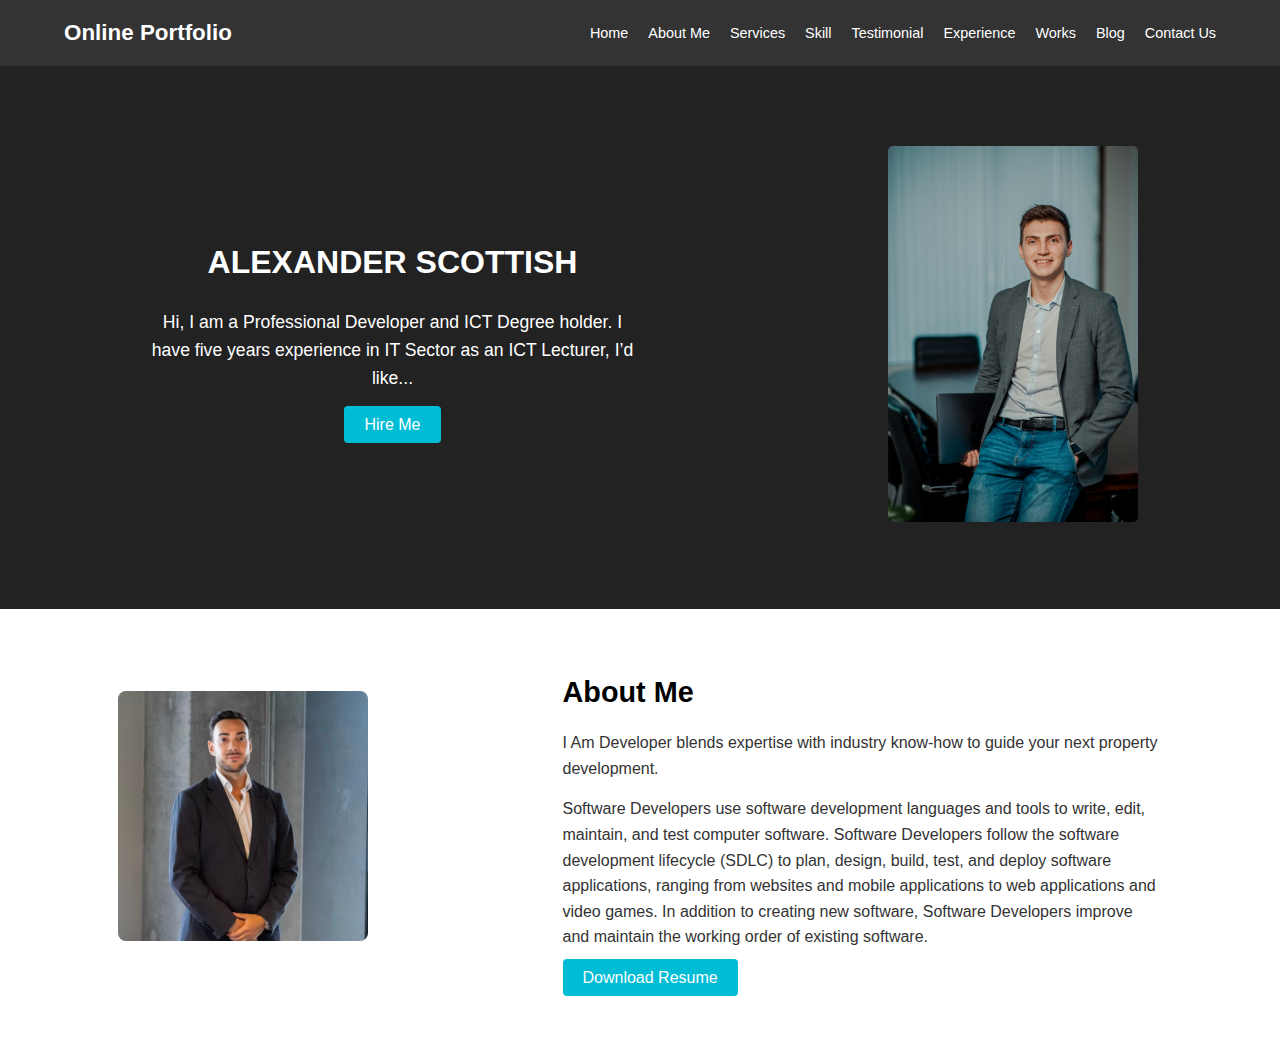
<file: index.html>
<!DOCTYPE html>
<html lang="en">
<head>
  <meta charset="UTF-8" />
  <meta name="viewport" content="width=device-width, initial-scale=1.0"/>
  <title>Alexander Scottish - Portfolio</title>
  <link rel="stylesheet" href="task.css"/>
</head>
<body>

  <!-- Navigation Bar -->
  <header>
    <div class="container">
      <h1 class="logo">Online Portfolio</h1>
      <nav>
        <ul>
          <li><a href="#">Home</a></li>
          <li><a href="#">About Me</a></li>
          <li><a href="#">Services</a></li>
          <li><a href="#">Skill</a></li>
          <li><a href="#">Testimonial</a></li>
          <li><a href="#">Experience</a></li>
          <li><a href="#">Works</a></li>
          <li><a href="#">Blog</a></li>
          <li><a href="#">Contact Us</a></li>
        </ul>
      </nav>
    </div>
  </header>

  <!-- Hero Section -->
  <section class="hero">
    <div class="hero-content">
      <h2>ALEXANDER SCOTTISH</h2>
      <p>Hi, I am a Professional Developer and ICT Degree holder. I have five years experience in IT Sector as an ICT Lecturer, I’d like...</p>
      <a href="#" class="btn">Hire Me</a>
    </div>
    <div class="hero-img">
      <img src="photo_1.jpeg" alt="Alexander" />
    </div>
  </section>

  <!-- About Section -->
  <section class="about">
    <div class="about-img">
      <img src="photo_2.avif" alt="Alexander Portrait" />
    </div>
    <div class="about-text">
      <h2>About Me</h2>
      <p>I Am Developer blends expertise with industry know-how to guide your next property development.</p>
      <p>
        Software Developers use software development languages and tools to write, edit, maintain,
        and test computer software. Software Developers follow the software development lifecycle (SDLC) 
        to plan, design, build, test, and deploy software applications, ranging from websites and 
        mobile applications to web applications and video games. In addition to creating new software, 
        Software Developers improve and maintain the working order of existing software.
      </p>
      <a href="#" class="btn">Download Resume</a>
    </div>
  </section>

</body>
</html>
</file>
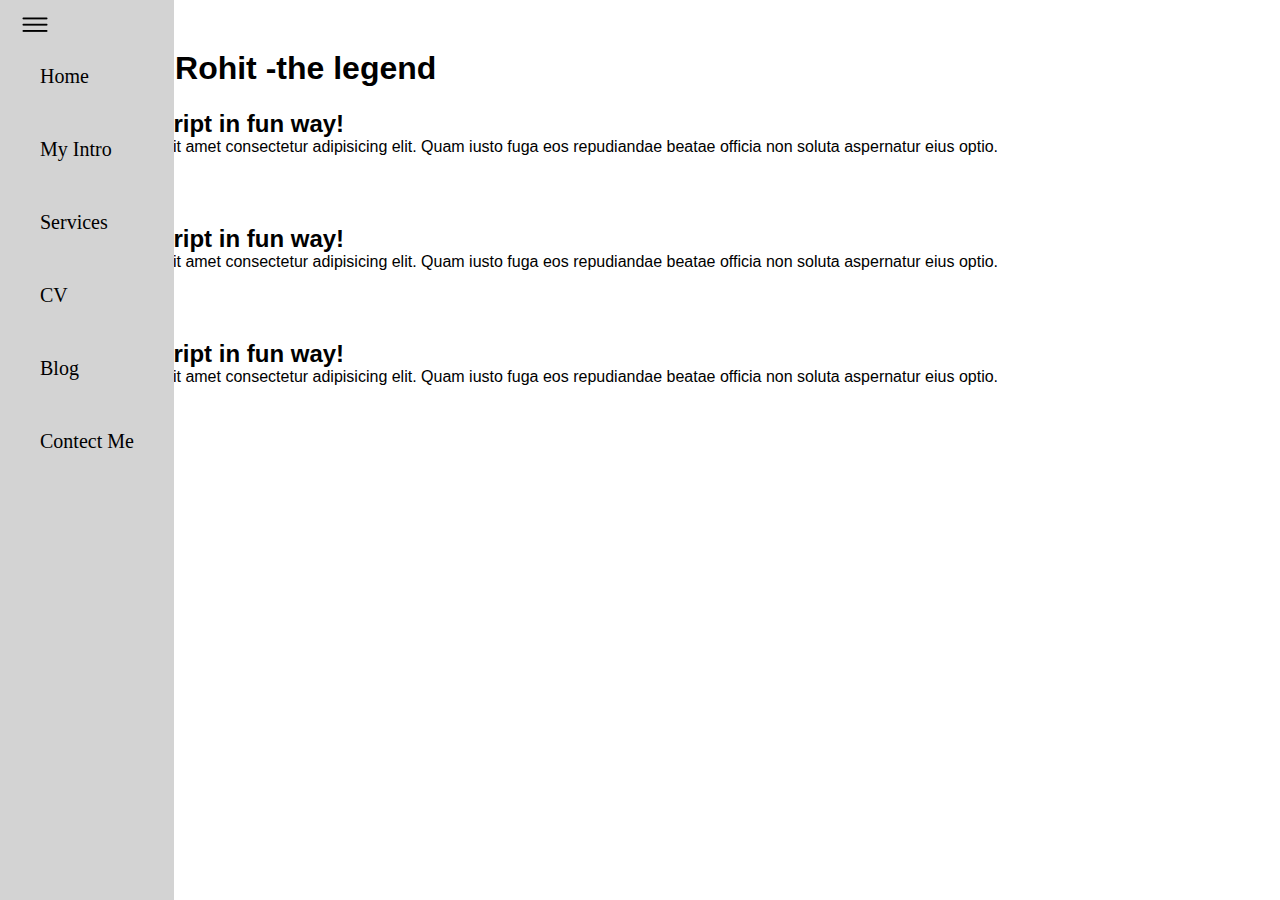
<file: blog.html>
<!DOCTYPE html>
<html lang="en">

<head>
    <meta charset="UTF-8">
    <meta name="viewport" content="width=device-width, initial-scale=1.0">
    <title>Document</title>
    <link rel="stylesheet" href="style.css">
</head>

<body>
    <div class="container">
        <div class="sidebar">
            
            <nav>
                <ul>
                    <li><a href="index.html">Home</a></li>
                    <li><a href="intro.html;">My Intro </a></li>
                    <li><a href="services.html">Services </a></li>
                    <li><a href="cv.html">CV</a></li>
                    <li><a href="blog.html">Blog</a></li>
                    <li><a href="contect.html">Contect Me</a></li>

                </ul>
            </nav>
        </div>

        <div class="main">

            <div class="hamburger">
            <img class = "ham" src="head.png" alt="">
            <img class = "cross" src="crose.png" alt="">
        </div>

            <div class = "blogContainer">
            <h1>Blogs by Rohit -the legend</h1>
            <div class="blogItem">
                <h2>Learn javascript in fun way!</h2>
                <p>Lorem ipsum dolor sit amet consectetur adipisicing elit. Quam iusto fuga eos repudiandae beatae
                    officia non soluta aspernatur eius optio.</p>
                    <button class="btn btn-sm">Read More</button>

                
            </div>

            <div class="blogItem">
                <h2>Learn javascript in fun way!</h2>
                <p>Lorem ipsum dolor sit amet consectetur adipisicing elit. Quam iusto fuga eos repudiandae beatae
                    officia non soluta aspernatur eius optio.</p>
                     <button class="btn btn-sm">Read More</button>

            </div>

            <div class="blogItem">
                <h2>Learn javascript in fun way!</h2>
                <p>Lorem ipsum dolor sit amet consectetur adipisicing elit. Quam iusto fuga eos repudiandae beatae
                    officia non soluta aspernatur eius optio.</p>
                    <button class="btn btn-sm">Read More</button>

                </div>
        </div>
        <script src="script.js"></script>

</body>

</html>
</file>
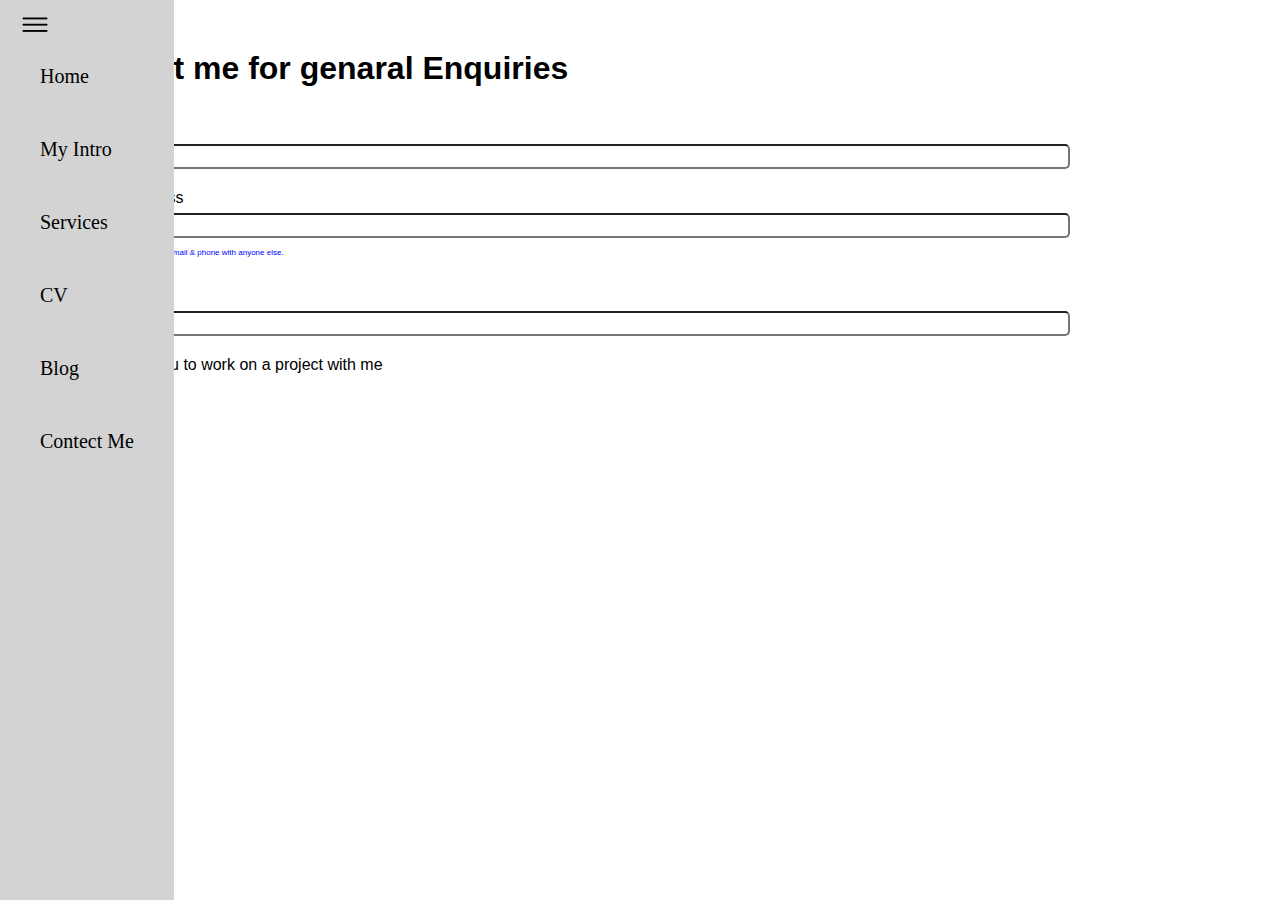
<file: contect.html>
<!DOCTYPE html>
<html lang="en">

<head>
  <meta charset="UTF-8">
  <meta name="viewport" content="width=device-width, initial-scale=1.0">
  <title>Document</title>
  <link rel="stylesheet" href="style.css">
</head>

<body>
  <div class="container">
    <div class="sidebar">
     
      <nav>
        <ul>
          <li><a href="index.html">Home</a></li>
          <li><a href="intro.html;">My Intro </a></li>
          <li><a href="services.html">Services </a></li>
          <li><a href="cv.html">CV</a></li>
          <li><a href="blog.html">Blog</a></li>
          <li><a href="contect.html">Contect Me</a></li>

        </ul>
      </nav>
    </div>

    <div class="main">

      <div class="hamburger">
            <img class = "ham" src="head.png" alt="">
            <img class = "cross" src="crose.png" alt="">
        </div> 

      <div class="contactform">
        <h1>Contact me for genaral Enquiries</h1>

        <form>
          <div class="mb-3">
            <label for="clientemail" class="form-label">Name</label>
            <input type="name" class="form-control" id="exampleInputEmail1" aria-describedby="emailHelp">

          </div>

          <div class="mb-3">
            <label for="clientemail" class="form-label">Email address</label>
            <input type="email" class="form-control" id="exampleInputEmail1" aria-describedby="emailHelp">
            <div id="emailHelp" class="form-text">We'll never share your email & phone with anyone else.</div>
          </div>

          <div class="mb-3">
            <label for="clientphone" class="form-label">Password</label>
            <input type="password" class="form-control" id="exampleInputPassword1">
          </div>
          <div class="mb-3" id="form-check">
            <input type="checkbox" class="form-check-input" id="isclient">
            <label class="form-check-label" for="isclient">I want you to work on a project with me</label>
          </div>
          <button type="submit" class="btn btn-sm">Submit</button>
        </form>

      </div>

    </div>
    <script src="script.js"></script>

</body>

</html>
</file>
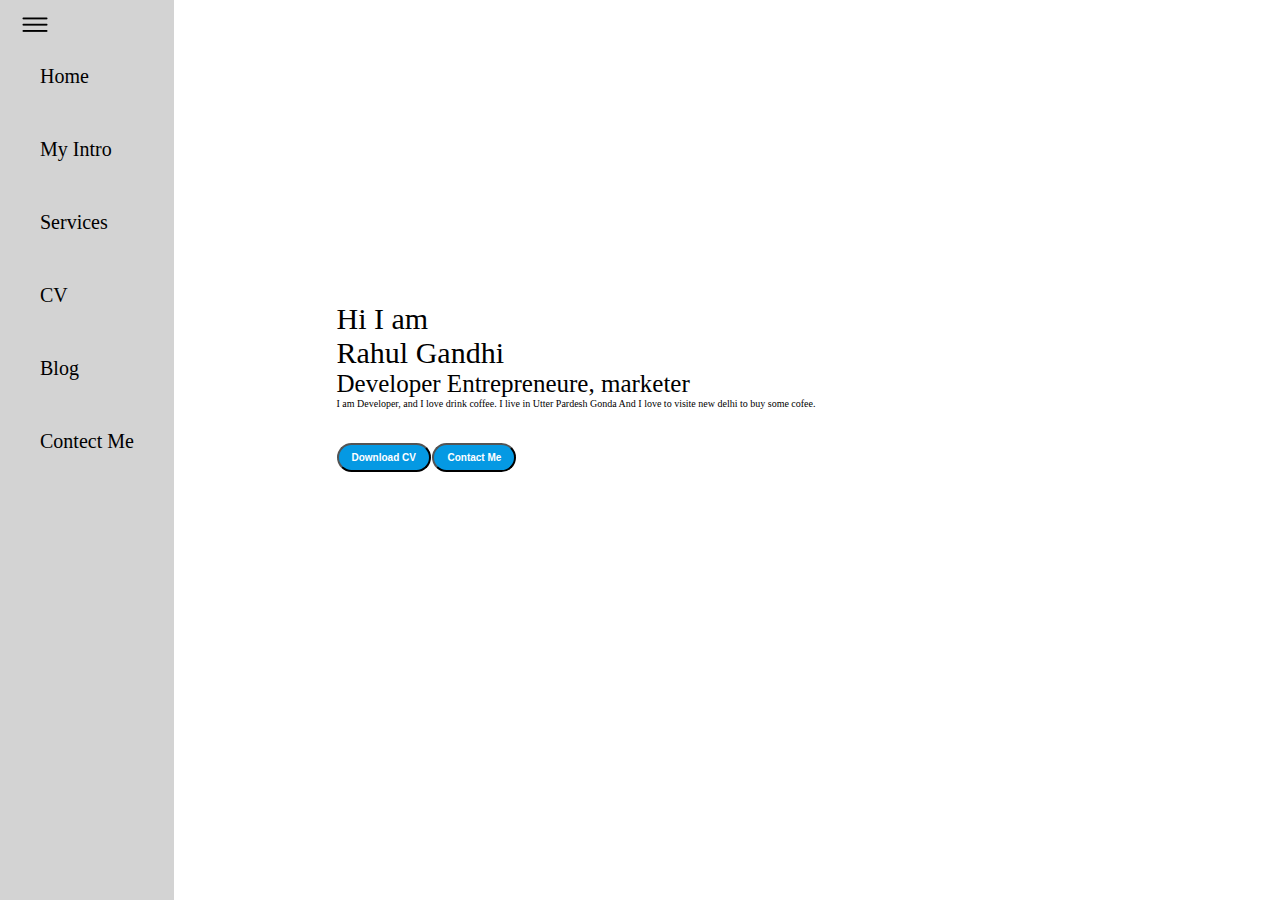
<file: cv.html>
<!DOCTYPE html>
<html lang="en">
<head>
    <meta charset="UTF-8">
    <meta name="viewport" content="width=device-width, initial-scale=1.0">
    <title>Document</title>
    <link rel="stylesheet" href="style.css">
</head>
<body>
    <div class = "container">
    <div class="sidebar">
        
        <nav>   
            <ul>
                <li><a href="index.html" >Home</a></li>
                <li><a href="intro.html;" >My Intro </a></li>
                <li><a href="services.html" >Services </a></li>
                <li><a href="cv.html" >CV</a></li>
                <li><a href="blog.html" >Blog</a></li>
                <li><a href="contect.html" >Contect Me</a></li>

            </ul>
        </nav>
    </div>

    <div class= "main">
        <div class="hamburger">
            <img class = "ham" src="head.png" alt="">
            <img class = "cross" src="crose.png" alt="">
        </div>
    
        <div class="infoContainer">
            <div class="devInfo">
                <div class="hello">Hi I am</div>
                <div class="name">Rahul Gandhi</div>
                <div class="about">Developer Entrepreneure, marketer</div>
                <div class="mareabout">I am Developer, and I love drink coffee. I live in Utter Pardesh Gonda And I love to visite new delhi to buy some cofee.</div>
                <div class="buttons">
                    <button class="btn btn-sm">Download CV</button>
                    <button class="btn btn-sm">Contact Me</button>
                </div>

            </div>
            <dev class="devPic">
                <img src="dev.png" alt="Rahul Gandi">

            </dev>

        </div>


    </div>
    </div>
    <script src="script.js"></script>
    
</body>
</html>
</file>
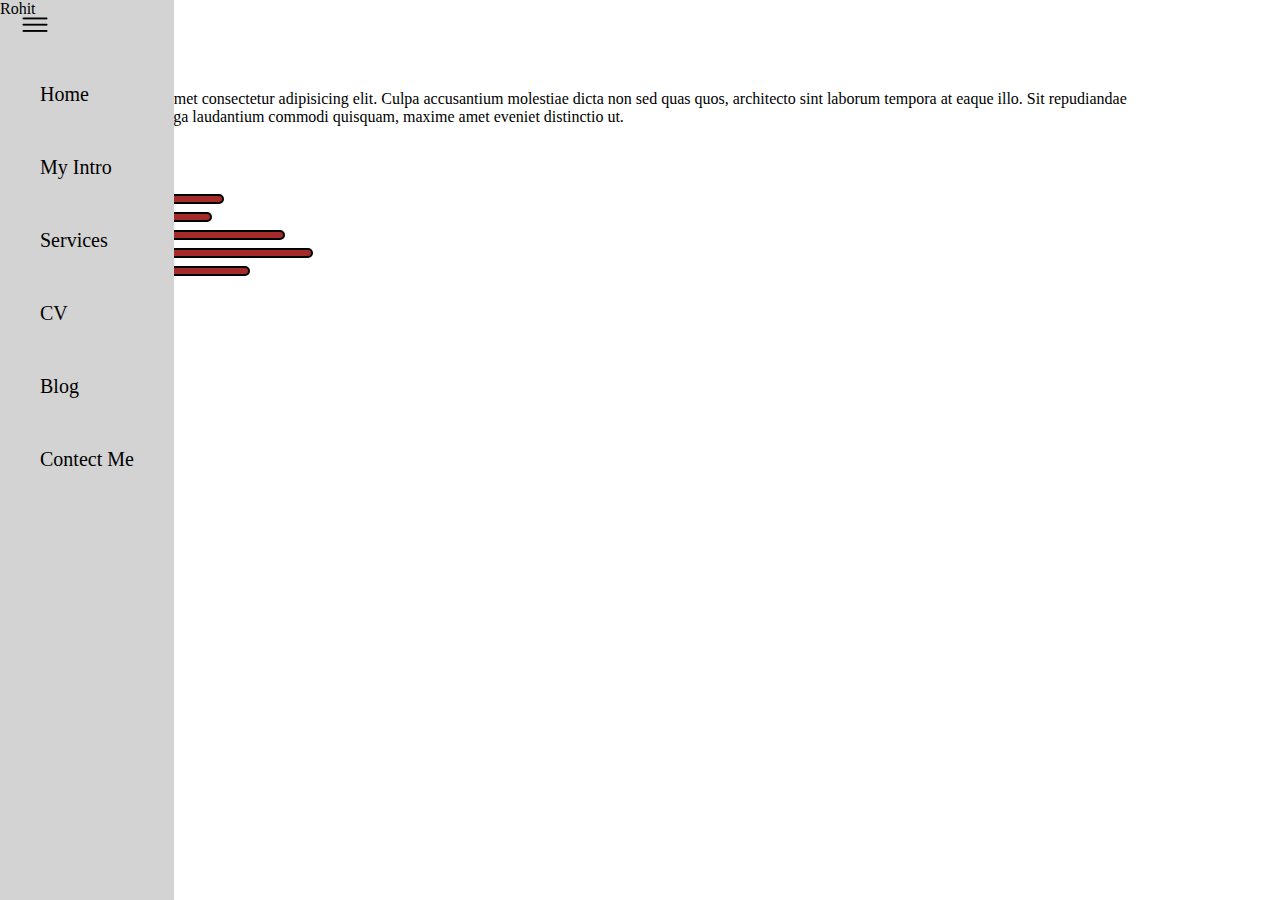
<file: intro.html>
<!DOCTYPE html>
<html lang="en">
<head>
    <meta charset="UTF-8">
    <meta name="viewport" content="width=device-width, initial-scale=1.0">
    <title>Document</title>
    <link rel="stylesheet" href="style.css">
</head>
<body>
    <div class = "container">
    <div class="sidebar">
        Rohit
        <nav>   
            <ul>
                <li><a href="index.html" >Home</a></li>
                <li><a href="intro.html;" >My Intro </a></li>
                <li><a href="services.html" >Services </a></li>
                <li><a href="cv.html" >CV</a></li>
                <li><a href="blog.html" >Blog</a></li>
                <li><a href="contect.html" >Contect Me</a></li>

            </ul>
        </nav>
    </div>

    <div class= "main">

        <div class="hamburger">
            <img class = "ham" src="head.png" alt="">
            <img class = "cross" src="crose.png" alt="">
        </div>
        

        <div class="intro">
            <h2>About me</h2>
            <p>Lorem ipsum dolor sit amet consectetur adipisicing elit. Culpa accusantium molestiae dicta non sed quas quos, architecto sint laborum tempora at eaque illo. Sit repudiandae fugit placeat tempora fuga laudantium commodi quisquam, maxime amet eveniet distinctio ut.</p>
       

            <h2>My Skills</h2>
        <div class="skillcontainer">
            <div class="skillItem"> HTML:<div class="skill"></div></div>
            <div class="skillItem"> CSS:<div class="skill"></div></div>
            <div class="skillItem"> JAVA_SCRIPT:<div class="skill"></div></div>
            <div class="skillItem"> C PROGRAMMIN    :<div class="skill"></div></div>
            <div class="skillItem"> ENGLISH:<div class="skill"></div></div>


        </div>
        <!-- ------ todolist--------------- -->
        </dev>
        </div>

    

    </div>
    <script src="script.js"></script>
    
</body>
</html>
</file>
<file: task.css>
* {
  margin: 0;
  padding: 0;
  box-sizing: border-box;
}

body {
  font-family: 'Segoe UI', sans-serif;
  line-height: 1.6;
  background-color: #f4f4f4;
}

/* Header */
header {
  background-color: #333;
  padding: 15px 0;
  color: #fff;
}

.container {
  width: 90%;
  margin: auto;
  display: flex;
  justify-content: space-between;
  align-items: center;
}

.logo {
  font-size: 1.4rem;
  font-weight: bold;
}

nav ul {
  list-style: none;
  display: flex;
  gap: 20px;
}

nav a {
  color: #fff;
  text-decoration: none;
  font-size: 0.9rem;
}

/* Hero Section */
.hero {
  background-color: #222;
  color: white;
  padding: 80px 20px;
  display: flex;
  justify-content: space-around;
  align-items: center;
  flex-wrap: wrap;
  text-align: center;
}

.hero-content {
  max-width: 500px;
}

.hero-content h2 {
  font-size: 2rem;
  margin-bottom: 20px;
}

.hero-content p {
  font-size: 1.1rem;
  margin-bottom: 20px;
}

.hero-img img {
  width: 250px;
  border-radius: 5px;
}

.btn {
  background-color: #00bcd4;
  color: white;
  padding: 10px 20px;
  text-decoration: none;
  border-radius: 4px;
}

/* About Section */
.about {
  display: flex;
   justify-content: space-around;
  align-items: center;
  padding: 60px 20px; 
  background-color: #fff;
  flex-wrap: wrap;
  /* text-align: center;  */
}

.about-img img {
  width: 250px;
  border-radius: 8px;
  margin-bottom: 20px;
}

.about-text {
  max-width: 600px;
}

.about-text h2 {
  font-size: 1.8rem;
  margin-bottom: 15px;
}

.about-text p {
  margin-bottom: 15px;
  color: #333;
}
</file>
<file: style.css>
*{
    margin: 0;
    padding: 0;
}
.container{
    display: flex;
    
}
.sidebar{
    background-color: lightgray;

    /* width: 434px; */
    height: 100vh;
    transition: transform 0.3s ease-in;
    position: absolute;
  

}

.sidebar nav{
    padding: 40px;
}

.sidebar nav li{
    list-style: none;
    font-size: 20px;
    padding: 25px 0 ;
}

.sidebar nav li a{
    text-decoration: none;
    color: black;
}

.main{
    /* background-color: yellow; */
    width: 90vw;
    
}
.infoContainer{
    /* background-color: aqua; */
    height: 55vh;
    width: 80vw;
    margin: 144px auto;
    display: flex;
    justify-content: space-around;
    /* flex-wrap: wrap; */

}
.devInfo{
    display: flex;
   justify-content: center;
   flex-direction: column;
   font-size: 16px;
   

}
.devPic img{
    width: 45vh;
    height: 45vh;
    background-color: none;


}
.hello{
    font-size: 3em;

}
.name{
    font-size: 3em;


}
.about{
    font-size: 2.5em;
}
.moreabout{
    font-size: 2em;
    font-family: 'Franklin Gothic Medium', 'Arial Narrow', Arial, sans-serif;
    margin-top: 23px;
}

.buttons{
    margin-top: 24px;
}
.btn{
    padding: 8px;
    border-radius: 18px;
    font-weight: bold;
    background-color: hwb(200 2% 11%);
    cursor: pointer;
    margin: 0  3px;
    font-size: 15px;
    color: white;
}

.btn-sm{
    font-size: 10px;
    padding: 7px 13px;
    margin: 10px 0;

}

.btn:hover{
    background-color: white;
    color: hwb(200 2% 11%);

}

/* contactform */

.contactform{
    padding: 0 34px;
    font-family: 'Gill Sans', 'Gill Sans MT', Calibri, 'Trebuchet MS', sans-serif;
    margin: 88px;

}
.contactform h1{
    font-family: 'Franklin Gothic Medium', 'Arial Narrow', Arial, sans-serif;
   /* padding: 12px 0; */

}

.contactform form{
    margin: 0 40px;
}

.contactform div{
    padding: 10px 0;
    display: flex;
    flex-direction: column;


}
.contactform form div input{
    /* width: 26vw; */
    border-radius: 5px;
    margin: 6px 0 0 0;
    padding: 3px;
}

#emailHelp{
    font-size: 8px;
    color: blue;
    margin: 0 5px;
}

#form-check{
    flex-direction: row;
}

#form-check input{
    width: 24px;
    margin: 3px 0;
} 

/* blog section */

.blogContainer{
    margin: 10px 88px;
}



.blogItem{
    margin: 20px;
    font-family: 'Franklin Gothic Medium', 'Arial Narrow', Arial, sans-serif, sans-serif;

}

h1{
     font-family: 'Franklin Gothic Medium', 'Arial Narrow', Arial, sans-serif, sans-serif;

    margin: 23px;
    
}

p{
font-family: 'Trebuchet MS', 'Lucida Sans Unicode', 'Lucida Grande', 'Lucida Sans', Arial, sans-serif monospace;

}

/* intro section */

.intro{
    margin: 10px 88px; 
}

.intro h2{
    font-family: 'Franklin Gothic Medium', 'Arial Narrow', Arial, sans-serif, sans-serif;
margin: 12px;
}

.intro p{
    font-family: 'Trebuchet MS', 'Lucida Sans Unicode', 'Lucida Grande', 'Lucida Sans', Arial, sans-serif monospace;
margin: 12px;

}
.skillcontainer{
    padding: 12px;

}
.skillItem{
    display: flex;
    align-items: center;
    font-family: 'Franklin Gothic Medium', 'Arial Narrow', Arial, sans-serif;
    font-weight: 900;
}

.skill{
    width: 150px;
    height: 6px;
    background-color: brown;
    border-radius: 50px;
    border: 2px solid black;
}
.hundered{
    width: 265px;
    background-color: blueviolet;
}
.fifty{
    width: 125px;
    background-color: aqua;
}

.t5{
    width: 75px;
    background-color: yellow;

}

 .sidebarGo{
        transform: translate(-434PX, 0px);
        position: absolute;

    }

.hamburger{
    position: absolute;
    cursor: pointer;
    top: 10px;
    left: 10px;
}
.ham{
    height: 30px;
    width:  30px;
    margin-left: 10px;
}
.cross{
     height: 30px;
    width:  30px;
    margin-left: 100px;

}

@media (max-width: 1515px) {
   
    *{
        /* background-color: red; */
    }

    .buttons{
        font-size: 6px;
    }
    .devInfo{
        font-size: 10px;
    }

    .devPic{
        display: none;
    }

   .intro, .blogContainer, .contactform{
    margin: 50px 8px;

   }
    
}
</file>
